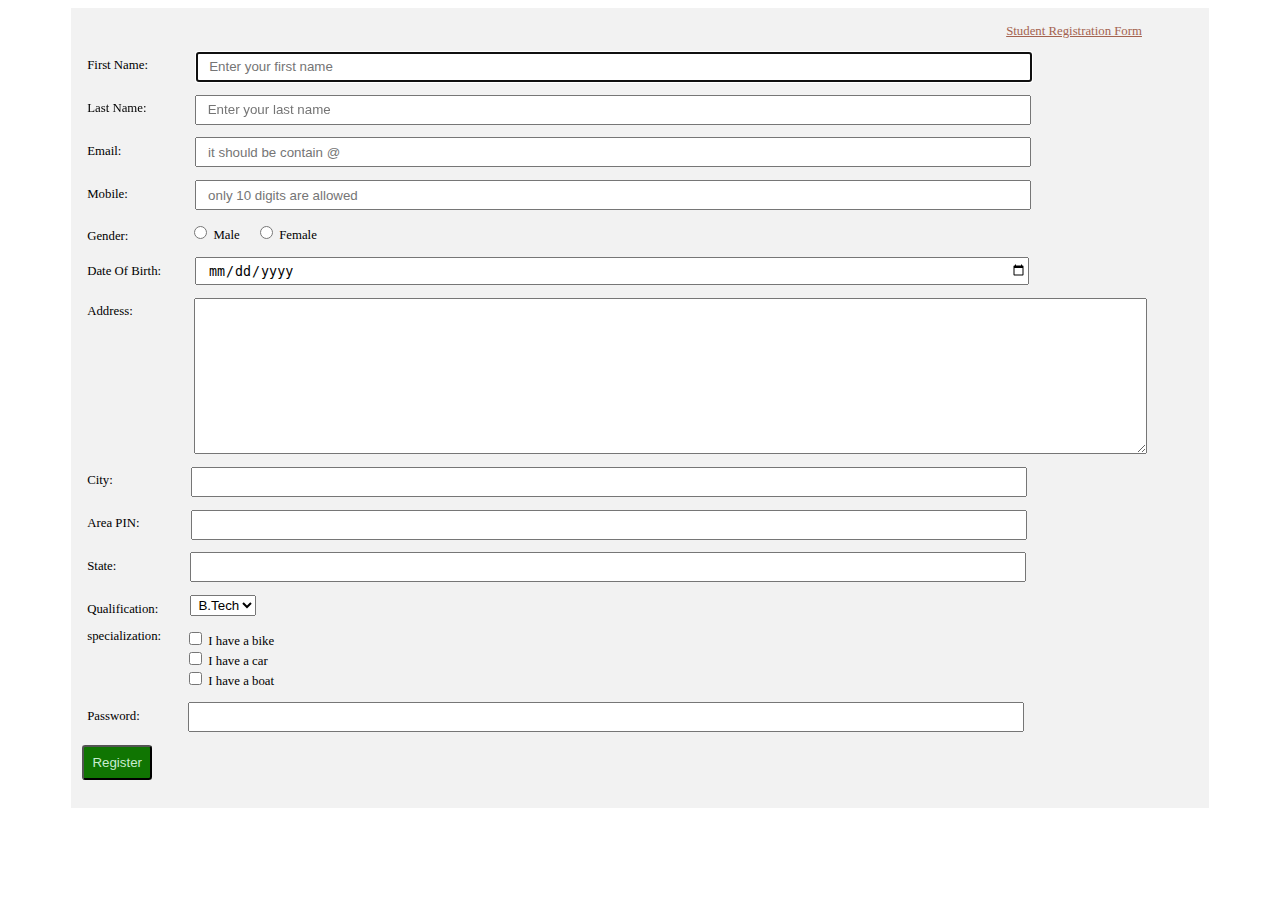
<file: Task 1/index.html>
<!DOCTYPE html>
<html lang="en">
<head>
    <meta charset="UTF-8">
    <meta name="viewport" content="width=device-width, initial-scale=1.0">
    <title>HTML Form</title>
</head>
<body style="font-size: .8rem;">
    <form class="form" style="height: 50rem; width: 90%; background-color: #f2f2f2; margin: auto; margin-top: .1rem;">
        <div class="form-body" style="margin-left: auto; height: fit-content; width: 15%; padding-top: .2rem; margin-right: 2rem;">
            <p>
                <a href="#" style="color: #a4634f;">Student Registration Form</a></p>
        </div>
        <div class="form-fields">

            <div class="fname" style="display: flex; margin-bottom: .8rem;">
               <span style="padding-top: .4rem; padding-left: 1rem;">First Name:</span> 
               <input type="text" placeholder="Enter your first name" id="fname" 
               style="height: 1.5rem; width: 72%; margin-left: 3rem; padding-left: .7rem;" required autofocus>
            </div>

            <div class="lname" style="display: flex; margin-bottom: .8rem;">
                <span style="padding-top: .4rem; padding-left: 1rem;">Last Name:</span> 
                <input type="text" placeholder="Enter your last name" id="lname" 
                style="height: 1.5rem; width: 72%; margin-left: 3rem; padding-left: .7rem;" required>
             </div>

             <div class="email" style="display: flex; margin-bottom: .8rem;">
                <span style="padding-top: .4rem; padding-left: 1rem;">Email:</span> 
                <input type="email" placeholder="it should be contain @" id="email" pattern="[a-zA-Z0-9._%+-]+@[a-zA-Z0-9.-]+\.[a-zA-Z]{2,}"
                style="height: 1.5rem; width: 72%; margin-left: 4.6rem; padding-left: .7rem;" required>
             </div>

             <div class="phone-number" style="display: flex; margin-bottom: .8rem;">
                <span style="padding-top: .4rem; padding-left: 1rem;">Mobile:</span> 
                <input type="number" placeholder="only 10 digits are allowed" id="phone-number" pattern="[0-9]{10}"
                style="height: 1.5rem; width: 72%; margin-left: 4.2rem; padding-left: .7rem;" required>
             </div>

             <div class="gender" style="display: flex; margin-bottom: .8rem;">
                <span style="padding-top: .4rem; padding-left: 1rem;">Gender:</span>
                <label style="height: 1rem; width: 10%; margin-left: 3.8rem; padding-left: 0rem;">
                    <input type="radio" name="type" value="male" id="male" required>
                    Male
                </label> 
                <label style="height: 1rem; width: 10%; margin-left: -3rem; padding-left: 0rem;">
                    <input type="radio" name="type" value="female" id="female">
                    Female
                </label> 
             </div>

             <div class="birth-date" style="display: flex; margin-bottom: .8rem;">
                <span style="padding-top: .4rem; padding-left: 1rem;">Date Of Birth:</span> 
                <input type="date" id="birth" 
                style="height: 1.5rem; width: 72%; margin-left: 2.1rem; padding-left: .7rem;" required>
             </div>

             <div class="address" style="display: flex; margin-bottom: .8rem;">
                <span style="padding-top: .4rem; padding-left: 1rem;">Address:</span> 
                <textarea name="address" id="address" cols="115" rows="10" style="margin-left: 3.8rem; padding-left: .7rem;" required></textarea>
             </div>

             <div class="city" style="display: flex; margin-bottom: .8rem;">
                <span style="padding-top: .4rem; padding-left: 1rem;">City:</span> 
                <input type="text" id="city" 
                style="height: 1.5rem; width: 72%; margin-left: 4.9rem; padding-left: .7rem;" required>
             </div>

             <div class="pin" style="display: flex; margin-bottom: .8rem;">
                <span style="padding-top: .4rem; padding-left: 1rem;">Area PIN:</span> 
                <input type="number" id="pin" 
                style="height: 1.5rem; width: 72%; margin-left: 3.2rem; padding-left: .7rem;" required>
             </div>

             <div class="state" style="display: flex; margin-bottom: .8rem;">
                <span style="padding-top: .4rem; padding-left: 1rem;">State:</span> 
                <input type="text" id="state" 
                style="height: 1.5rem; width: 72%; margin-left: 4.6rem; padding-left: .7rem;" required>
             </div>

             <div class="qualification" style="display: flex; margin-bottom: .8rem;">
                <span style="padding-top: .4rem; padding-left: 1rem;">Qualification:</span>
                <select name="qualification" id="qualification" style="height: 1.3rem; margin-left: 2rem; padding-left: .2rem;" required>
                    <option value="">B.Tech</option>
                    <option value="">B.Sc</option>
                </select> 
             </div>

             <div class="specialization" style="margin-bottom: .8rem; display: flex;">
                <div>
                <span style="padding-top: .4rem; padding-left: 1rem;">specialization:</span>
                </div>
                <div class="fields" style="margin-left: 1.5rem;">
                <input type="checkbox" id="vehicle1" name="vehicle1" value="Bike" required>
                 <label for="vehicle1"> I have a bike</label><br>
                <input type="checkbox" id="vehicle2" name="vehicle2" value="Car" required>
                <label for="vehicle2"> I have a car</label><br>
                <input type="checkbox" id="vehicle3" name="vehicle3" value="Boat" required>
                <label for="vehicle3"> I have a boat</label><br>  
            </div>
             </div>

             <div class="state" style="display: flex; margin-bottom: .8rem;">
                <span style="padding-top: .4rem; padding-left: 1rem;">Password:</span> 
                <input type="password" id="password" pattern="(?=.*\d)(?=.*[a-z])(?=.*[A-Z])(?=.*[!@#$%^&*_=+-]).{8,}" 
                style="height: 1.5rem; width: 72%; margin-left: 3rem; padding-left: .7rem;" required>
             </div>
        </div>
        <div class="submit">
            <button id="submit" style="cursor: pointer; color: #c8ecd0; background-color: #107502; padding: .5rem; border-radius: .2rem; margin-left: .7rem;">Register</button>
        </div>
    </form>

    <script>
        document.getElementById("submit").addEventListener("click",()=>{
            let fName = document.getElementById("fname").value;
            let lname = document.getElementById("lname").value;
            let email = document.getElementById("email").value;
            let phoneNumber = document.getElementById("phone-number").value;
            let male = document.getElementById("male").value;
            let female = document.getElementById("female").value;
            let birth = document.getElementById("birth").value;
            let address = document.getElementById("address").value;
            let city = document.getElementById("city").value;
            let pin = document.getElementById("pin").value;
            let state = document.getElementById("state").value;
            let que = document.getElementById("qualification").value;
            let spe = document.getElementById("vehicle1").value;
            let pass = document.getElementById("password").value;

            if(fname === "" || lname === "" || email  === "" || phoneNumber === "" || male === "" || birth === "" ||
            address === "" || city === "" || pin === "" || state === "" || que === "" || spe === "" || pass === ""){
                alert("Fill all the fields of the form !");
                return false;
            }
            else {
                alert("Form Submitted");
            }
        });
    </script>
</body>
</html>
</file>
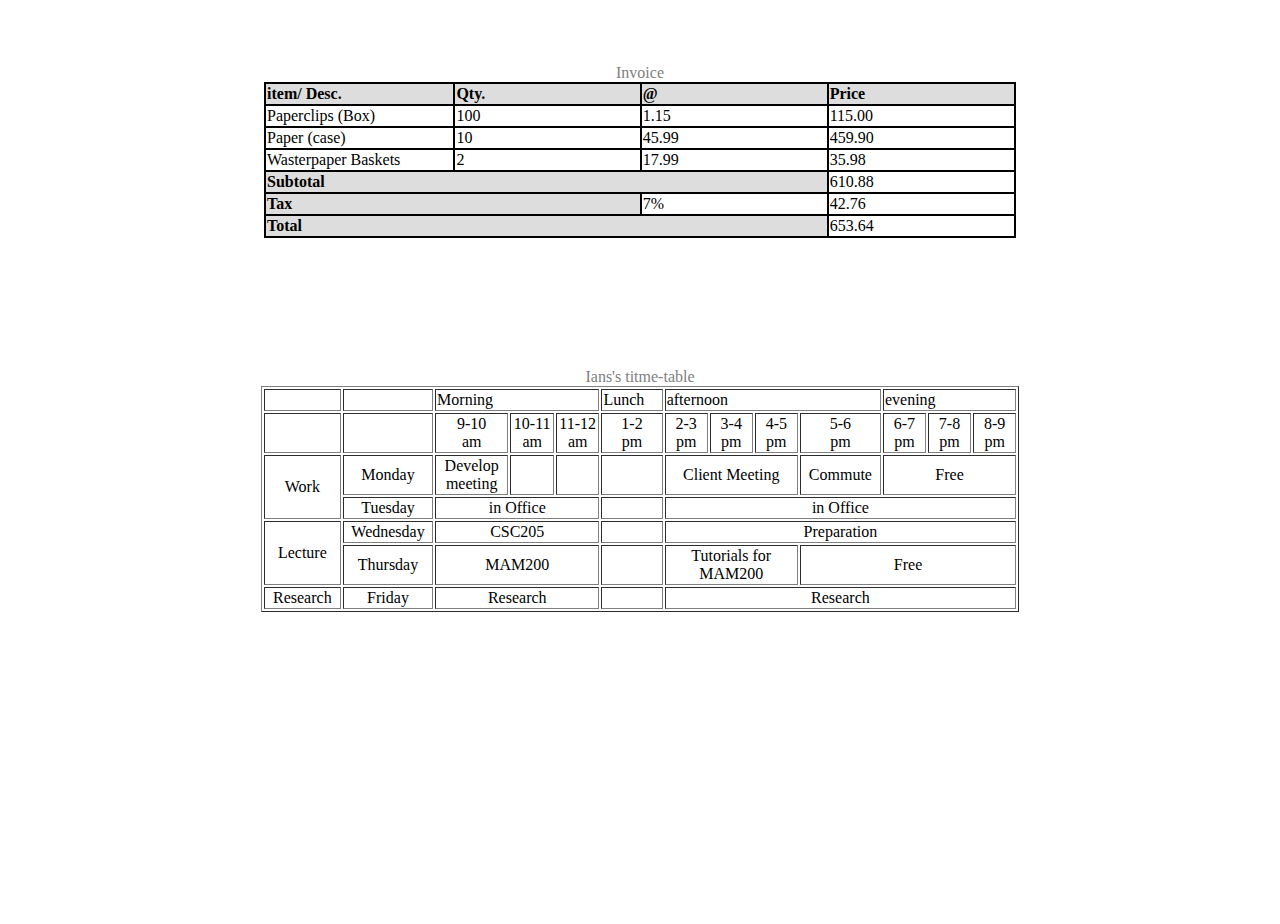
<file: Task 2/index.html>
<!DOCTYPE html>
<html lang="en">
<head>
    <meta charset="UTF-8">
    <meta name="viewport" content="width=device-width, initial-scale=1.0">
    <title>Invoices Tables</title>
    <style>
        .invoice,.invoice td, .invoice th{
            border: 2px solid;
        }
        .invoice {
            border-collapse: collapse;
            width: 47rem;
            margin-right: 1rem;
        }
        thead > tr > td {
            text-align: left;
        }
        tbody > tr > td{
            height: 1rem;
        }
        td{
            width: 12rem;
        }
        
    </style>
</head>
<body>
    <div class="tables" style="height: 100vh; width: 100%;">
        <div class="invoice-table" style="height: 20rem; width: 100%;">
            <div style="margin: auto;">
                <p style="text-align: center; transform: translateY(3rem); font-weight: 300; color:gray;">Invoice</p>
            </div>
            <table class="invoice" style="margin: auto; margin-top: 3rem;">
                <thead>
                    <tr>
                        <td style="background-color: #dddddd;"><span style="font-weight: bold;">item/ Desc.</span></td>
                        <td style="background-color: #dddddd;"><span style="font-weight: bold;">Qty.</span></td>
                        <td style="background-color: #dddddd;"><span style="font-weight: bold;">@</span></td>
                        <td style="background-color: #dddddd;"><span style="font-weight: bold;">Price</span></td>
                    </tr>
                </thead>
                <tbody>
                    <tr>
                        <td>Paperclips (Box)</td>
                        <td>100</td>
                        <td>1.15</td>
                        <td>115.00</td>
                    </tr>
                    <tr>
                        <td>Paper (case)</td>
                        <td>10</td>
                        <td>45.99</td>
                        <td>459.90</td>
                    </tr>
                    <tr>
                        <td>Wasterpaper Baskets</td>
                        <td>2</td>
                        <td>17.99</td>
                        <td>35.98</td>
                    </tr>
                    <tr>
                        <td colspan="3" style="background-color: #dddddd;"><span style="font-weight: bold;">Subtotal</span></td>
                        <td>610.88</td>
                    </tr>
                    <tr>
                        <td colspan="2" style="background-color: #dddddd;"><span style="font-weight: bold;">Tax</span></td>
                        <td>7%</td>
                        <td>42.76</td>
                    </tr>
                    <tfoot>
                        <tr>
                            <td colspan="3" style="background-color: #dddddd;"><span style="font-weight: bold;">Total</span></td>
                            <td>653.64</td>
                        </tr>
                    </tfoot>
                </tbody>
            </table>
        </div>

        <div class="schedule">
            <div style="margin: auto;">
                <p style="text-align: center; transform: translateY(1rem); font-weight: 300; color:gray;">Ians's titme-table</p>
            </div>
            <table class="time-table" border="1" style="margin-top: 3rem; width: 60%; text-align: center; margin: auto;">
                  <thead>
                    <tr>
                        <td></td>
                        <td></td>
                        <td colspan="3">Morning</td>
                        <td>Lunch</td>
                        <td colspan="4">afternoon</td>
                        <td colspan="3">evening</td>
                    </tr>
                  </thead>
                  <tbody>
                    <tr>
                        <td></td>
                        
                        <td></td>
                        <td>9-10 <br>am</td>
                        <td>10-11 <br>am</td>
                        <td>11-12 <br>am</td>
                        <td>1-2 <br>pm</td>
                        <td>2-3 <br>pm</td>
                        <td>3-4 <br>pm</td>
                        <td>4-5 <br>pm</td>
                        <td>5-6 <br>pm</td>
                        <td>6-7 pm</td>
                        <td>7-8 pm</td>
                        <td>8-9 pm</td>
                    </tr>
                    <tr>
                        <td rowspan="2">Work</td>
                        <td>Monday <br></td>
                        <td>Develop meeting</td>
                        <td></td>
                        <td></td>
                        <td></td>
                        <td colspan="3">Client Meeting</td>
                        <td>Commute</td>
                        <td colspan="3">Free</td>
                    </tr>
                    <tr>
                        <td>Tuesday</td>
                        <td colspan="3">in Office</td>
                        <td></td>
                        <td colspan="7">in Office</td>
                    </tr>
                    <tr>
                        <td rowspan="2">Lecture</td>
                        <td>Wednesday</td>
                        <td colspan="3">CSC205</td>
                        <td></td>
                        <td colspan="7">Preparation</td>
                    </tr>
                    <tr>
                        <td>Thursday</td>
                        <td colspan="3">MAM200</td>
                        <td></td>
                        <td colspan="3">Tutorials for MAM200</td>
                        <td colspan="4">Free</td>
                    </tr>
                    <tr>
                        <td>Research</td>
                        <td>Friday</td>
                        <td colspan="3">Research</td>
                        <td></td>
                        <td colspan="7">Research</td>
                    </tr>
                  </tbody>
            </table>
        </div>
    </div>
</body>
</html>
</file>
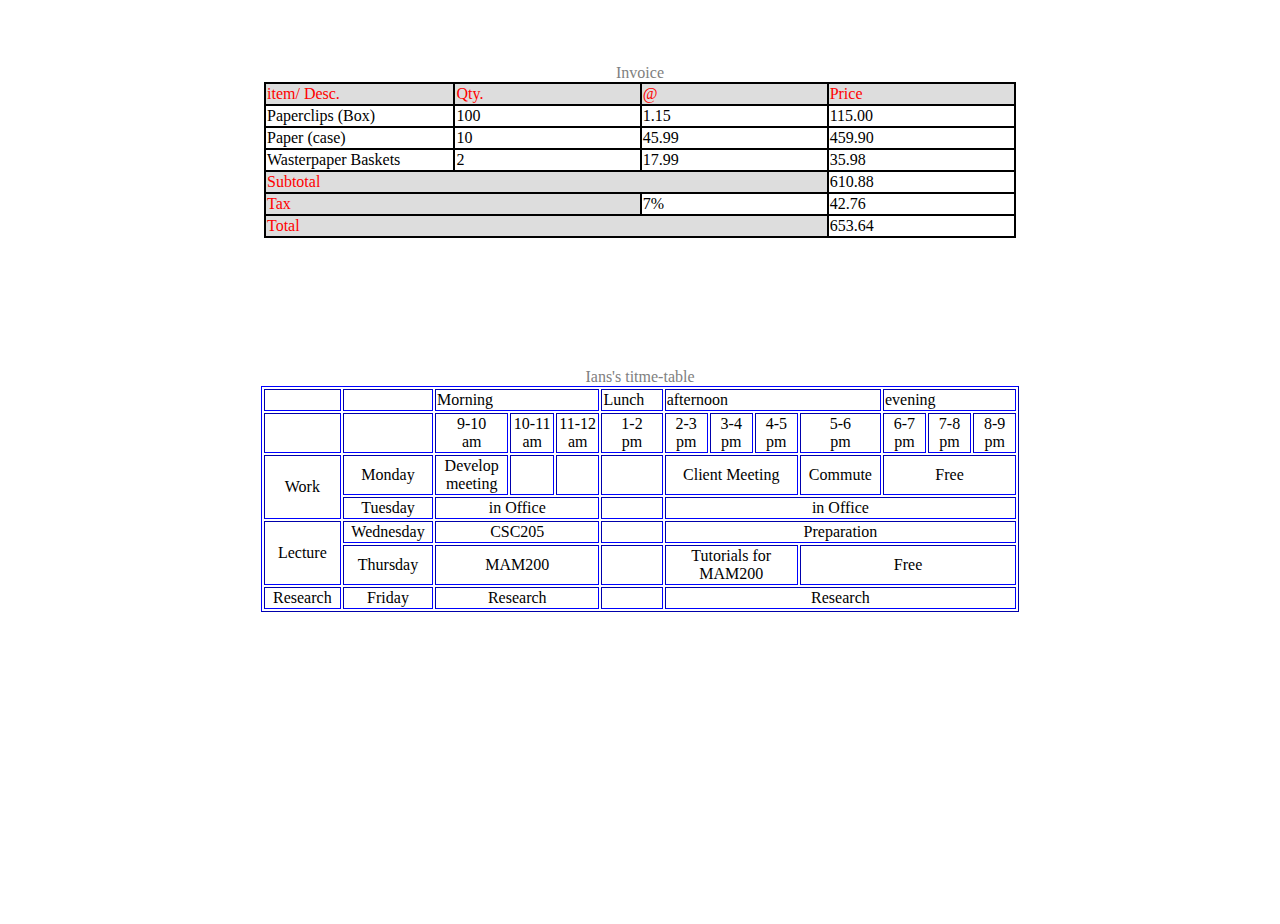
<file: Task 3/index.html>
<!DOCTYPE html>
<html lang="en">
<head>
    <meta charset="UTF-8">
    <meta name="viewport" content="width=device-width, initial-scale=1.0">
    <title>Task 3</title>
    <style>
        .invoice,.invoice td, .invoice th{
            border: 2px solid;
        }
        .invoice {
            border-collapse: collapse;
            width: 47rem;
            margin-right: 1rem;
        }
        thead > tr > td {
            text-align: left;
        }
        tbody > tr > td{
            height: 1rem;
        }
        td{
            width: 12rem;
        }
        
    </style>
</head>
<body>
    <div class="tables" style="height: 100vh; width: 100%;">
        <div class="invoice-table" style="height: 20rem; width: 100%;">
            <div style="margin: auto;">
                <p style="text-align: center; transform: translateY(3rem); font-weight: 300; color:gray;">Invoice</p>
            </div>
            <table class="invoice" style="margin: auto; margin-top: 3rem; border: 2px solid blue">
                <thead>
                    <tr>
                        <td style="background-color: #dddddd;"><span style="color: red;">item/ Desc.</span></td>
                        <td style="background-color: #dddddd;"><span style="color: red;">Qty.</span></td>
                        <td style="background-color: #dddddd;"><span style="color: red;">@</span></td>
                        <td style="background-color: #dddddd;"><span style="color: red;">Price</span></td>
                    </tr>
                </thead>
                <tbody>
                    <tr>
                        <td>Paperclips (Box)</td>
                        <td>100</td>
                        <td>1.15</td>
                        <td>115.00</td>
                    </tr>
                    <tr>
                        <td>Paper (case)</td>
                        <td>10</td>
                        <td>45.99</td>
                        <td>459.90</td>
                    </tr>
                    <tr>
                        <td>Wasterpaper Baskets</td>
                        <td>2</td>
                        <td>17.99</td>
                        <td>35.98</td>
                    </tr>
                    <tr>
                        <td colspan="3" style="background-color: #dddddd;"><span style="color: red;">Subtotal</span></td>
                        <td>610.88</td>
                    </tr>
                    <tr>
                        <td colspan="2" style="background-color: #dddddd;"><span style="color: red;">Tax</span></td>
                        <td>7%</td>
                        <td>42.76</td>
                    </tr>
                    <tfoot>
                        <tr>
                            <td colspan="3" style="background-color: #dddddd;"><span style="color: red;">Total</span></td>
                            <td>653.64</td>
                        </tr>
                    </tfoot>
                </tbody>
            </table>
        </div>

        <div class="schedule">
            <div style="margin: auto;">
                <p style="text-align: center; transform: translateY(1rem); font-weight: 300; color:gray;">Ians's titme-table</p>
            </div>
            <table class="time-table" border="1" style="border-color: blue; margin-top: 3rem; width: 60%; text-align: center; margin: auto;">
                  <thead>
                    <tr>
                        <td></td>
                        <td></td>
                        <td colspan="3">Morning</td>
                        <td>Lunch</td>
                        <td colspan="4">afternoon</td>
                        <td colspan="3">evening</td>
                    </tr>
                  </thead>
                  <tbody>
                    <tr>
                        <td></td>
                        
                        <td></td>
                        <td>9-10 <br>am</td>
                        <td>10-11 <br>am</td>
                        <td>11-12 <br>am</td>
                        <td>1-2 <br>pm</td>
                        <td>2-3 <br>pm</td>
                        <td>3-4 <br>pm</td>
                        <td>4-5 <br>pm</td>
                        <td>5-6 <br>pm</td>
                        <td>6-7 pm</td>
                        <td>7-8 pm</td>
                        <td>8-9 pm</td>
                    </tr>
                    <tr>
                        <td rowspan="2">Work</td>
                        <td>Monday <br></td>
                        <td>Develop meeting</td>
                        <td></td>
                        <td></td>
                        <td></td>
                        <td colspan="3">Client Meeting</td>
                        <td>Commute</td>
                        <td colspan="3">Free</td>
                    </tr>
                    <tr>
                        <td>Tuesday</td>
                        <td colspan="3">in Office</td>
                        <td></td>
                        <td colspan="7">in Office</td>
                    </tr>
                    <tr>
                        <td rowspan="2">Lecture</td>
                        <td>Wednesday</td>
                        <td colspan="3">CSC205</td>
                        <td></td>
                        <td colspan="7">Preparation</td>
                    </tr>
                    <tr>
                        <td>Thursday</td>
                        <td colspan="3">MAM200</td>
                        <td></td>
                        <td colspan="3">Tutorials for MAM200</td>
                        <td colspan="4">Free</td>
                    </tr>
                    <tr>
                        <td>Research</td>
                        <td>Friday</td>
                        <td colspan="3">Research</td>
                        <td></td>
                        <td colspan="7">Research</td>
                    </tr>
                  </tbody>
            </table>
        </div>
    </div>
</body>
</html>
</file>
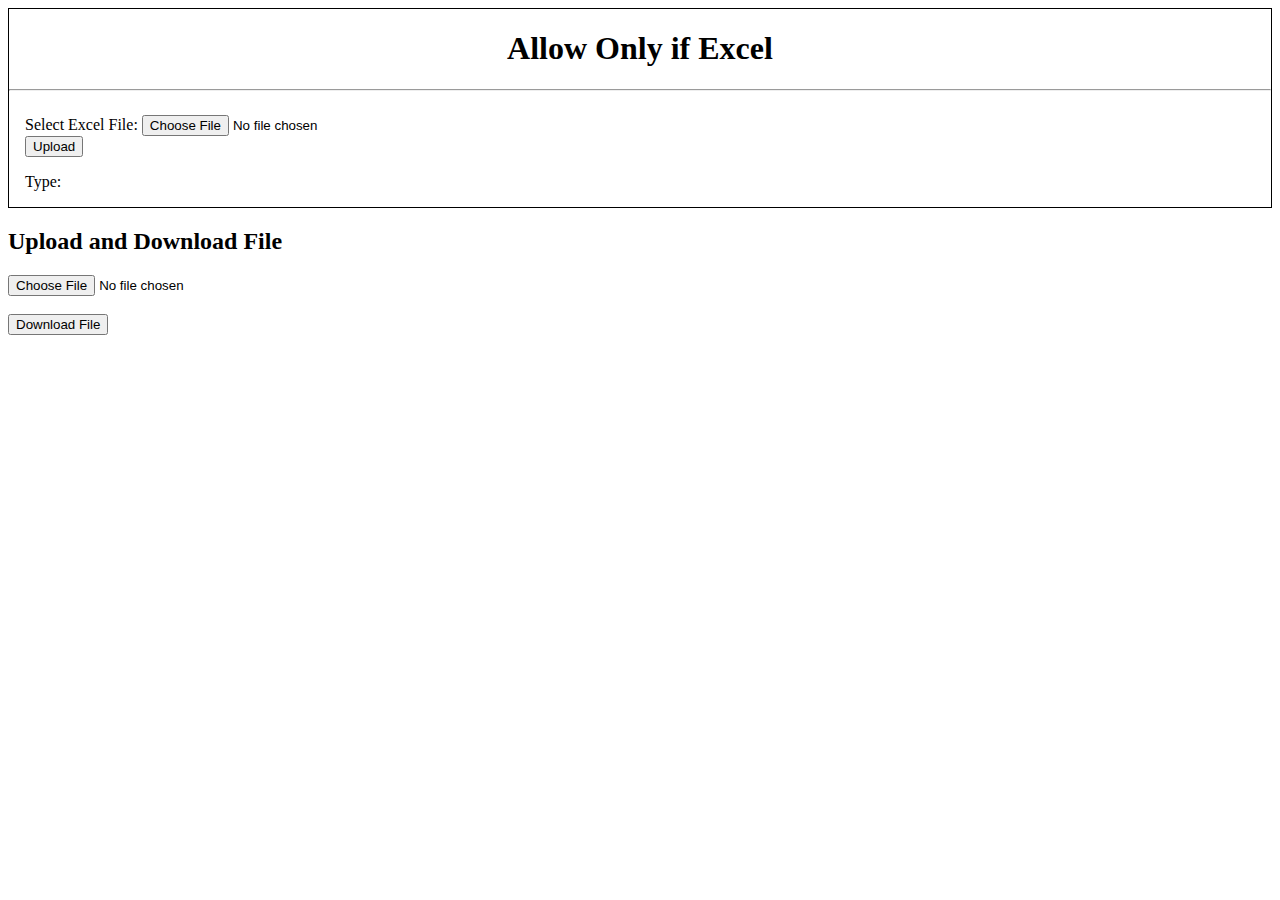
<file: Task 6/index.html>
<!DOCTYPE html>
<html lang="en">

<head>
    <meta charset="UTF-8">
    <meta name="viewport" content="width=device-width, initial-scale=1.0">
    <title>HTML form that allows only excel files</title>
</head>

<body>
    <div style="border: 1px solid black;">
        <h1 style="text-align: center;">Allow Only if Excel</h1>
        <hr>

        <form style="padding: 1rem;">
            <div>
                <label for="excel">Select Excel File:</label>
                <input type="file" id="excel" accept="excel">
            </div>
            <button type="submit" id="upload">Upload</button>
            <p id="result"></p>
            <span>Type:</span><span id="type"></span>
        </form>
    </div>

    <h2>Upload and Download File</h2>
 
<div class="container">
    <input type="file" id="file">
    <br><br>
    <button onclick="download()">Download File</button>
</div>
</body>

<script>
    document.getElementById("excel").addEventListener("change", function (e) {
    
        const file = e.target.files[0];
        if (!file) return;
        
        const fileType = file.type;
        const fileName = file.name.toLowerCase();
        const allowed = [".xls", ".xlsx"];
    
        const excel = allowed.some(ext => fileName.endsWith(ext));
    
        if (excel) {
            document.getElementById("result").innerText = "File is Excel";
            document.getElementById("type").innerText = file.name;
        } else {
            document.getElementById("result").innerText = "File is NOT Excel";
            document.getElementById("type").innerText = "";
            e.target.value = ""; 
        }
    });

    function download() {
 
        let input = document.getElementById("file");

        if (input.files.length == 0) {
         alert("Please select a file");
         return;
        }

        let file = input.files[0];

        let link = document.createElement("a");
        link.href = URL.createObjectURL(file);
        link.download = file.name;

        link.click();
    }
    </script>
    
    
</html>
</file>
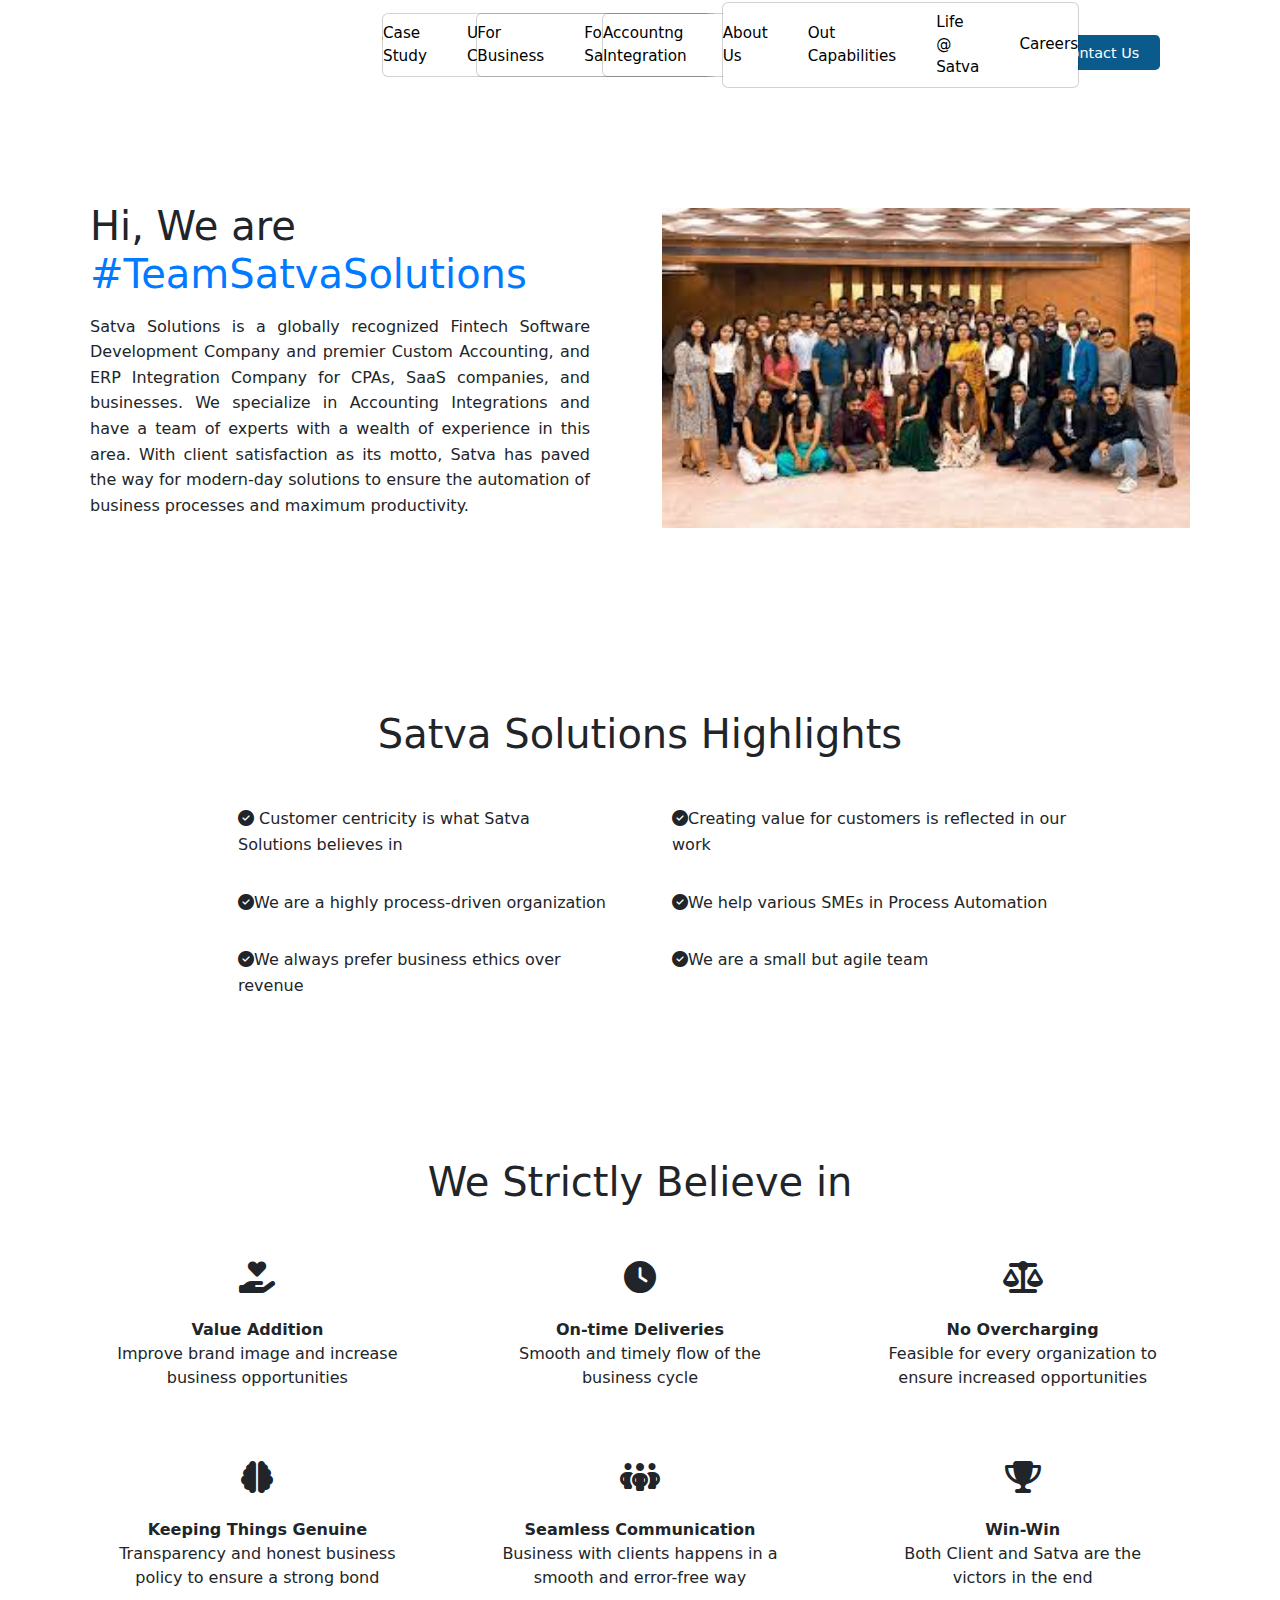
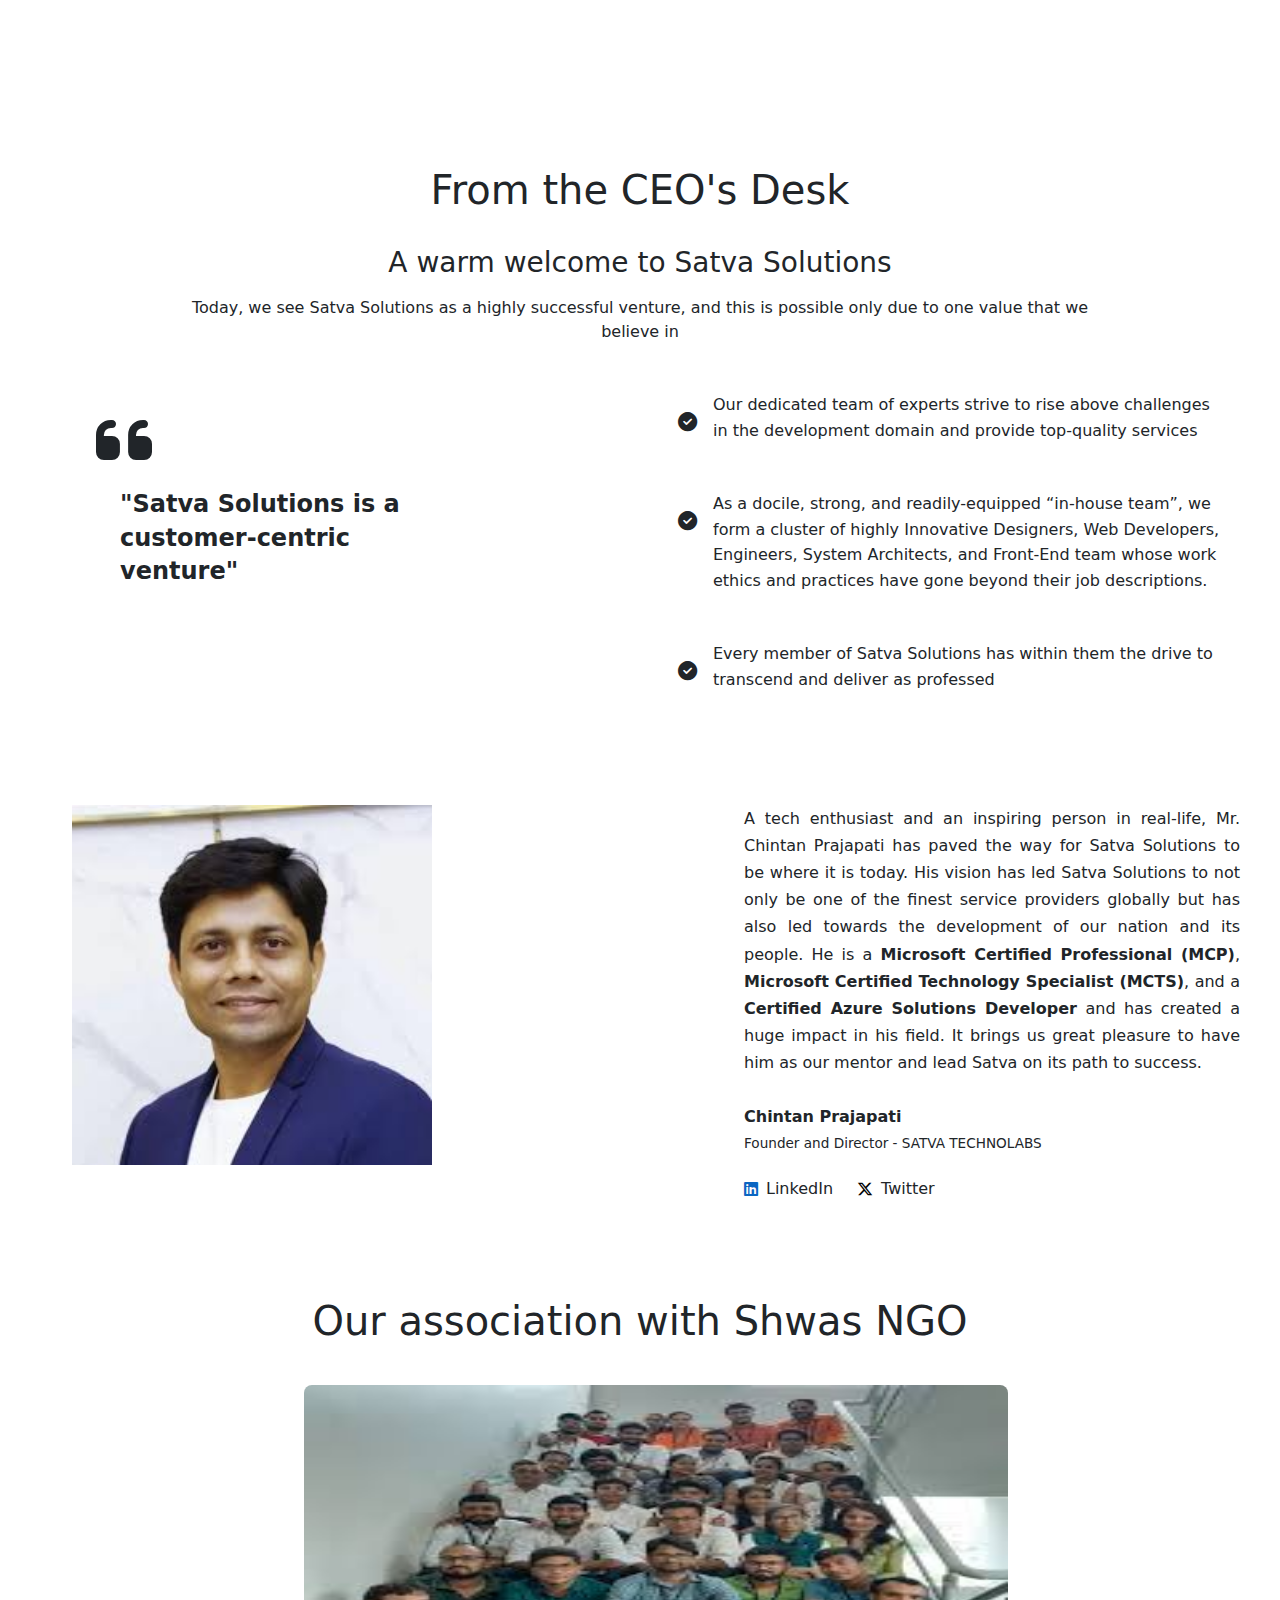
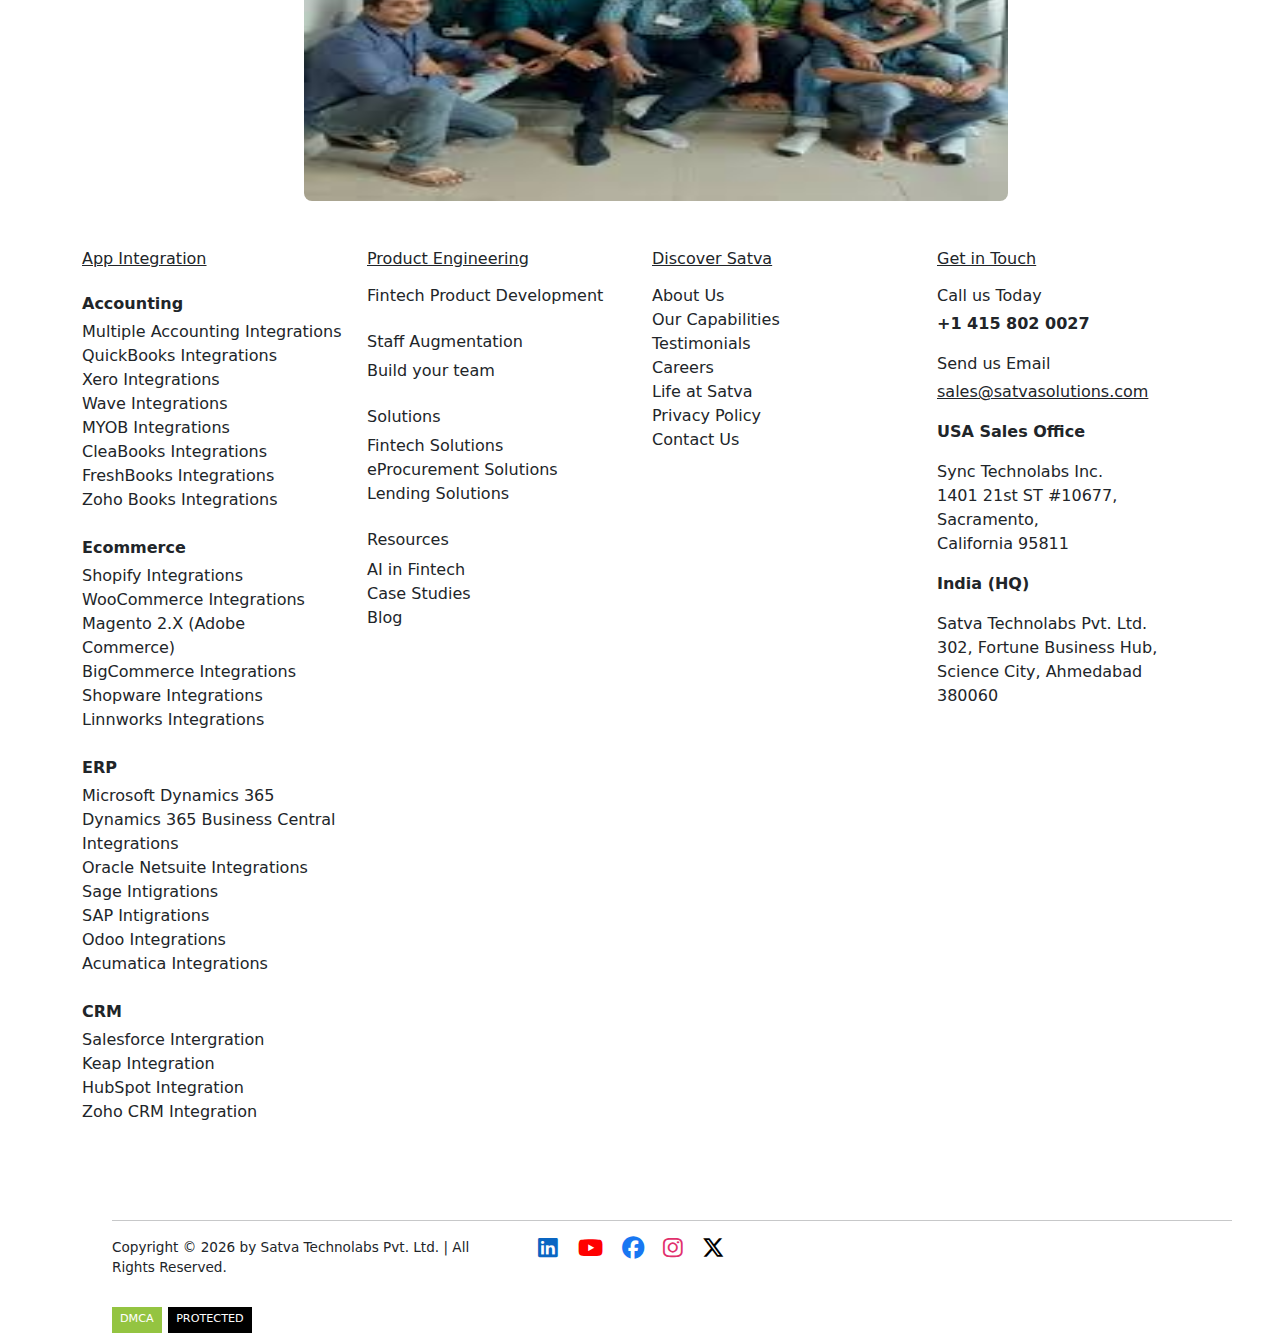
<file: Task 7/index.html>
<!DOCTYPE html>
<html lang="en">

<head>
    <meta charset="UTF-8">
    <meta name="viewport" content="width=device-width, initial-scale=1.0">
    <meta name="description" content="Satva Solutions about us page">
    <meta name="keywords" content="Satva solutions">
    <meta name="author" content="Meet Shah">
    <title>About Us</title>
    <link rel="stylesheet" href="https://cdnjs.cloudflare.com/ajax/libs/font-awesome/6.5.1/css/all.min.css">
    <link rel="stylesheet" href="style.css">
    <link href="https://cdn.jsdelivr.net/npm/bootstrap@5.3.2/dist/css/bootstrap.min.css" rel="stylesheet">
</head>

<body>

    <header class="main-header">
        <div class="header-container">


            <div class="logo">
                <img src="[data-uri]" alt="Satva Solutions">
            </div>


            <nav class="nav-menu">
                <ul>
                    <li class="dropdown">
                        <a href="#">Work</a>
                        <i class="fa-solid fa-chevron-down"></i>
                    
                        <ul class="dropdown-menu">
                            <li><a href="#">Case Study</a></li>
                            <li><a href="#">Use Case</a></li>
                            <li><a href="#">Testimonials</a></li>
                            <li><a href="#">Blog</a></li>
                        </ul>
                    </li>
                    
                    <li class="dropdown">
                        <a href="#">Solutions</a>
                        <i class="fa-solid fa-chevron-down"></i>
                    
                        <ul class="dropdown-menu">
                            <li><a href="#">For Business</a></li>
                            <li><a href="#">For Saas</a></li>
                            <li><a href="#">For Startup</a></li>
                        </ul>
                    </li>
                    
                    <li class="dropdown">
                        <a href="#">Services</a>
                        <i class="fa-solid fa-chevron-down"></i>
                    
                        <ul class="dropdown-menu">
                            <li><a href="#">Accountng Integration</a></li>
                            <li><a href="#">ERP integration</a></li>
                            <li><a href="#">Ecommerce Integration</a></li>
                            <li><a href="#">CRM Integration</a></li>
                        </ul>
                    </li>
                    
                    <li class="dropdown">
                        <a href="#">Comapny</a>
                        <i class="fa-solid fa-chevron-down"></i>
                    
                        <ul class="dropdown-menu">
                            <li><a href="#">About Us</a></li>
                            <li><a href="#">Out Capabilities</a></li>
                            <li><a href="#">Life @ Satva</a></li>
                            <li><a href="#">Careers</a></li>
                        </ul>
                    </li>
                    
                </ul>
            </nav>

            <div class="header-btn" style="margin-right: 6rem;">
                <a href="#" class="contact-btn">Contact Us</a>
            </div>

        </div>
    </header>


    <section id="hero">
        <div class="hero-container">

            <div class="hero-text">
                <h1>Hi, We are <br><span>#TeamSatvaSolutions</span></h1>
                <p>
                    Satva Solutions is a globally recognized Fintech Software Development Company and premier Custom
                    Accounting, and ERP Integration Company for CPAs, SaaS companies, and businesses. We specialize in
                    Accounting Integrations and have a team of experts with a wealth of experience in this area. With
                    client satisfaction as its motto, Satva has paved the way for modern-day solutions to ensure the
                    automation of business processes and maximum productivity.
                </p>
            </div>

            <div class="hero-image">
                <img style="height: 20rem;"
                    src="[data-uri]"
                    alt="Company">
            </div>

        </div>
    </section>

    <section id="high-lights">
        <h1 class="highlights-title">Satva Solutions Highlights</h1>

        <div class="highlights-grid">
            <p style="margin-left: 3rem;"><span><i class="fa-solid fa-circle-check"></i></span> Customer centricity is what Satva Solutions believes in</p>
            <p><span><i class="fa-solid fa-circle-check"></i></span>Creating value for customers is reflected in our work</p>

            <p style="margin-left: 3rem;"><span><i class="fa-solid fa-circle-check"></i></span>We are a highly process-driven organization</p>
            <p><span><i class="fa-solid fa-circle-check"></i></span>We help various SMEs in Process Automation</p>

            <p style="margin-left: 3rem;"><span><i class="fa-solid fa-circle-check"></i></span>We always prefer business ethics over revenue</p>
            <p><span><i class="fa-solid fa-circle-check"></i></span>We are a small but agile team</p>
        </div>
    </section>



    <section id="believe">
        <h1 class="believe-title">We Strictly Believe in</h1>

        <div class="believe-grid">

            <div class="believe-card">
                <div class="icon"><i class="fa-solid fa-hand-holding-heart"></i></div>
                <p class="card-title">Value Addition</p>
                <p>Improve brand image and increase business opportunities</p>
            </div>

            <div class="believe-card">
                <div class="icon"><i class="fa-solid fa-clock"></i></div>
                <p class="card-title">On-time Deliveries</p>
                <p>Smooth and timely flow of the business cycle</p>
            </div>

            <div class="believe-card">
                <div class="icon"><i class="fa-solid fa-scale-balanced"></i></div>
                <p class="card-title">No Overcharging</p>
                <p>Feasible for every organization to ensure increased opportunities</p>
            </div>

            <div class="believe-card offset">
                <div class="icon" style="transform: translateY(-2rem);"><i class="fa-solid fa-brain"></i></div>
                <p class="card-title" style="transform: translateY(-2rem);">Keeping Things Genuine</p>
                <p style="transform: translateY(-2rem);">Transparency and honest business policy to ensure a strong bond</p>
            </div>

            <div class="believe-card">
                <div class="icon"><i class="fa-solid fa-people-group"></i></div>
                <p class="card-title">Seamless Communication</p>
                <p>Business with clients happens in a smooth and error-free way</p>
            </div>

            <div class="believe-card">
                <div class="icon"><i class="fa-solid fa-trophy"></i></div>
                <p class="card-title">Win-Win</p>
                <p>Both Client and Satva are the victors in the end</p>
            </div>

        </div>
    </section>


    <section id="ceo-desk">
        <h1 class="ceo-main-title" style="margin-right: 9rem;">From the CEO's Desk</h1>

        <div class="ceo-intro">
            <h3>A warm welcome to Satva Solutions</h3>
            <p>
                Today, we see Satva Solutions as a highly successful venture, and this is possible only
                due to one value that we believe in
            </p>
        </div>

        <div class="ceo-layout">

            <div class="ceo-quote">
                <i class="fa-solid fa-quote-left"></i>
                <p>
                    "Satva Solutions is a <br>
                    customer-centric venture"
                </p>
            </div>


            <div class="ceo-points">
                <div class="point">
                    <i class="fa-solid fa-circle-check"></i>
                    <p>
                        Our dedicated team of experts strive to rise above challenges in the
                        development domain and provide top-quality services
                    </p>
                </div>

                <div class="point">
                    <i class="fa-solid fa-circle-check"></i>
                    <p>
                        As a docile, strong, and readily-equipped “in-house team”, we form a cluster of
                        highly Innovative Designers, Web Developers, Engineers, System Architects, and
                        Front-End team whose work ethics and practices have gone beyond their job
                        descriptions.
                    </p>
                </div>

                <div class="point">
                    <i class="fa-solid fa-circle-check"></i>
                    <p>
                        Every member of Satva Solutions has within them the drive to transcend and
                        deliver as professed
                    </p>
                </div>
            </div>

        </div>
    </section>

    <section id="about-ceo">
        <div class="about-ceo-wrapper">


            <div class="ceo-image">
                <img style="margin-left: 2rem;"
                    src="[data-uri]"
                    alt="Chintan Prajapati">
            </div>

            <div class="ceo-info" style="margin-left: 16rem;">
                <p class="ceo-text">
                    A tech enthusiast and an inspiring person in real-life, Mr. Chintan Prajapati has paved the way
                    for Satva Solutions to be where it is today. His vision has led Satva Solutions to not only be
                    one of the finest service providers globally but has also led towards the development of our
                    nation and its people. He is a
                    <strong>Microsoft Certified Professional (MCP)</strong>,
                    <strong>Microsoft Certified Technology Specialist (MCTS)</strong>, and a
                    <strong>Certified Azure Solutions Developer</strong> and has created a huge impact in his field.
                    It brings us great pleasure to have him as our mentor and lead Satva on its path to success.
                </p>

                <p class="ceo-name">Chintan Prajapati</p>
                <p class="ceo-role">Founder and Director - SATVA TECHNOLABS</p>

                <div class="ceo-socials">
                    <a href="https://www.linkedin.com/in/chintanprajapati/" target="_blank">
                        <i class="fa-brands fa-linkedin"></i>
                        <span>LinkedIn</span>
                    </a>

                    <a href="https://x.com/chintanprajapat/" target="_blank">
                        <i class="fa-brands fa-x-twitter"></i>
                        <span>Twitter</span>
                    </a>
                </div>
            </div>

        </div>
    </section>



    <section class="ngo">
        <h1>Our association with Shwas NGO</h1>

        <div class="ngo-img">
            <img src="[data-uri]"
                alt="NGO contribution">
        </div>
    </section>
    
    <section id="main-footer" class="mt-5">
        <div class="container">
          <div class="row gy-4">
      
            <div class="col-lg-3 col-md-6">
              <h6 class="text-decoration-underline">App Integration</h6>
      
              <p class="fw-bold mt-4 mb-1">Accounting</p>
              <ul class="list-unstyled">
                <li>Multiple Accounting Integrations</li>
                <li>QuickBooks Integrations</li>
                <li>Xero Integrations</li>
                <li>Wave Integrations</li>
                <li>MYOB Integrations</li>
                <li>CleaBooks Integrations</li>
                <li>FreshBooks Integrations</li>
                <li>Zoho Books Integrations</li>
              </ul>
      
              <p class="fw-bold mt-4 mb-1">Ecommerce</p>
              <ul class="list-unstyled">
                <li>Shopify Integrations</li>
                <li>WooCommerce Integrations</li>
                <li>Magento 2.X (Adobe Commerce)</li>
                <li>BigCommerce Integrations</li>
                <li>Shopware Integrations</li>
                <li>Linnworks Integrations</li>
              </ul>
      
              <p class="fw-bold mt-4 mb-1">ERP</p>
              <ul class="list-unstyled">
                <li>Microsoft Dynamics 365</li>
                <li>Dynamics 365 Business Central Integrations</li>
                <li>Oracle Netsuite Integrations</li>
                <li>Sage Intigrations</li>
                <li>SAP Intigrations</li>
                <li>Odoo Integrations</li>
                <li>Acumatica Integrations</li>
              </ul>
      
              <p class="fw-bold mt-4 mb-1">CRM</p>
              <ul class="list-unstyled">
                <li>Salesforce Intergration</li>
                <li>Keap Integration</li>
                <li>HubSpot Integration</li>
                <li>Zoho CRM Integration</li>
              </ul>
            </div>
      
        
            <div class="col-lg-3 col-md-6">
              <h6 class="text-decoration-underline">Product Engineering</h6>
      
              <ul class="list-unstyled mt-3">
                <li>Fintech Product Development</li>
              </ul>
      
              <h6 class="mt-4">Staff Augmentation</h6>
              <ul class="list-unstyled">
                <li>Build your team</li>
              </ul>
      
              <h6 class="mt-4">Solutions</h6>
              <ul class="list-unstyled">
                <li>Fintech Solutions</li>
                <li>eProcurement Solutions</li>
                <li>Lending Solutions</li>
              </ul>
      
              <h6 class="mt-4">Resources</h6>
              <ul class="list-unstyled">
                <li>AI in Fintech</li>
                <li>Case Studies</li>
                <li>Blog</li>
              </ul>
            </div>
      
            <div class="col-lg-3 col-md-6">
              <h6 class="text-decoration-underline">Discover Satva</h6>
              <ul class="list-unstyled mt-3">
                <li>About Us</li>
                <li>Our Capabilities</li>
                <li>Testimonials</li>
                <li>Careers</li>
                <li>Life at Satva</li>
                <li>Privacy Policy</li>
                <li>Contact Us</li>
              </ul>
            </div>
      
         
            <div class="col-lg-3 col-md-6">
              <h6 class="text-decoration-underline">Get in Touch</h6>
      
              <p class="mt-3 mb-1">Call us Today</p>
              <p class="fw-bold">+1 415 802 0027</p>
      
              <p class="mb-1">Send us Email</p>
              <p class="text-decoration-underline">sales@satvasolutions.com</p>
      
              <p class="fw-bold mt-3">USA Sales Office</p>
              <p class="mb-2">
                Sync Technolabs Inc.<br>
                1401 21st ST #10677, Sacramento,<br>
                California 95811
              </p>
      
              <p class="fw-bold mt-3">India (HQ)</p>
              <p>
                Satva Technolabs Pvt. Ltd.<br>
                302, Fortune Business Hub,<br>
                Science City, Ahmedabad 380060
              </p>
            </div>
      
          </div>
        </div>
      </section>
      
    <!-- <section id="links">
        <div class="links-container">
            <table> 
                <thead>
                    <tr>
                  <td class="heading"><span class="table-head">App Integration</span></td>
                  <td class="heading"><span class="table-head">Product Engineering</span></td>
                  <td class="heading"><span class="table-head">Dscover Satva</span></td>
                  <td class="heading"><span class="table-head">Get in touch</span></td>
                    </tr>
                </thead>
                <tbody>
                    <tr>
                        <td><span style="font-weight: bolder;">Accounting</span></td>
                        <td>Fintech Product Development</td>
                        <td>About Us</td>
                        <td class="space" style="padding-top: 1rem;">Call Us Today <br>+1 415 802 0027</td>
                    </tr>
                    <tr>
                        <td class="space vertical">Multiple accouting integration</td>
                        <td></td>
                        <td class="space vertical">Our Capabilities</td>
                        <td>Send us Email <br>sales@satvasolutions.com</td>
                    </tr>
                    <tr>
                        <td class="space vertical">Quickbook integration</td>
                        <td class="space"><span class="bold-text">Staff Aumantation</span></td>
                        <td class="space vertical" >Testinomial</td>
                    </tr>
                    <tr>
                        <td class="space vertical">Xero Integration</td>
                        <td class="space">Build your Team</td>
                        <td class="space vertical">Careers</td>
                        <td>
                            <i class="fa-solid fa-flag-usa"></i>
                            <span>USA Sales Office</span>
                        </td>
                    </tr>
                    <tr>
                        <td class="space vertical" >Wave Integration</td>
                        <td></td>
                        <td class="space vertical">Life at satva</td>
                        <td>Sync Technolabs Inc.</td>
                    </tr>
                    <tr>
                        <td class="space vertical">MYOB Integration</td>
                        <td class="space"><span class="bold-text">Solutions</span></td>
                        <td class="space vertical">Privacy Policy</td>
                        <td>1401 21st ST #10677, Sacramento,<br> California 95811</td>
                    </tr>
                    <tr>
                        <td class="space vertical">CleaBooks Integrations</td>
                        <td class="space">Fintech solutions</td>
                        <td class="space vertical">Contact us</td>
                        <td>
                            <i style="transform: translateY(1rem);" class="fa-solid fa-flag-usa">
                            <span class="vertical" style="font-family: 'Times New Roman' ">India (HQ)</span></i>
                            
                        </td>
                    </tr>
                    <tr>
                        <td class="space vertical">Freshbooks integration</td>
                        <td class="space">eProcurement Solutions</td>
                        <td></td>
                        <td style="transform: translateY(1rem);">Satva Technolabs Pvt. Ltd.</td>
                    </tr>
                    <tr>
                        <td class="space vertical">Zoho Books Integration</td>
                        <td class="space">Lending Solutions</td>
                        <td></td>
                        <td style="transform: translateY(1rem);">302, Fortune Business Hub, Besides <br> Shell Petrol Pump, Science City,<br> Ahmedabad 380060, Gujarat, India.</td>
                    </tr>
                    <tr>
                        <td><span class="bold-text">Ecommerce</span></td>
                    </tr>
                    <tr>
                        <td class="space">Shopify Integration</td>
                        <td class="space"><span class="bold-text">Resource</span></td>
                    </tr>
                    <tr>
                        <td class="space">Woocomerce integration</td>
                        <td class="space">AI in Fintech</td>
                    </tr>
                    <tr>
                        <td class="space">Magento 2.X (Adobe commerce) <br>Integrations</td>
                        <td class="space">Case Studies</td>
                    </tr>
                    <tr>
                        <td class="space">BigCommerce Integrations</td>
                        <td class="space">Blog</td>
                    </tr>
                    <tr>
                        <td class="space">Shopware Integrations</td>
                    </tr>
                    <tr>
                        <td class="space">Linnworks Integrations</td>
                    </tr>
                    <tr>
                        <td style="padding-top: 1rem;"><span class="bold-text">ERP</span></td>
                    </tr>
                    <tr>
                        <td class="space">Microsoft Dynamics 365 <br> Integrations</td>
                    </tr>
                    <tr>
                        <td class="space">Dynamics 365 Business Central <br> Integrations</td>
                    </tr>
                    <tr>
                        <td class="space">Oracle Netsuite Integrations</td>
                    </tr>
                    <tr>
                        <td class="space">Sage Integrations</td>
                    </tr>
                    <tr>
                        <td class="space">SAP Integrations</td>
                    </tr>
                    <tr>
                        <td class="space">Odoo integrations</td>
                    </tr>
                    <tr>
                        <td>Acumatica Integrations</td>
                    </tr>
                    <tr>
                        <td style="padding-top: 1rem;"><span class="bold-text">CRM</span></td>
                    </tr>
                    <tr>
                        <td class="space">Saleforce integration</td>
                    </tr>
                    <tr>
                        <td class="space">Keap Integrations</td>
                    </tr>
                    <tr>
                        <td class="space">HubSpot Integrations</td>
                    </tr>
                    <tr>
                        <td class="space">ZohoCRM Integrations</td>
                    </tr>
                </tbody>
             </table>
        </div>
       
    </section> -->

    <footer id="footer">
        <hr style="margin-right: 3rem;">

        <div class="footer-container">


            <div class="footer-left">
                <p class="copyright">
                    Copyright © 2026 by Satva Technolabs Pvt. Ltd. | All Rights Reserved.
                </p>

                <div class="dmca">
                    <span class="dmca-tag">DMCA</span>
                    <span class="protected-tag">PROTECTED</span>
                </div>
            </div>

            <!-- <div class="footer-links">
                <div>
                    <h4>Company</h4>
                    <a href="#">About Us</a>
                    <a href="#">Careers</a>
                    <a href="#">Contact</a>
                </div>

                <div>
                    <h4>Services</h4>
                    <a href="#">Web Development</a>
                    <a href="#">FinTech Solutions</a>
                    <a href="#">ERP Integration</a>
                </div>

                <div>
                    <h4>Legal</h4>
                    <a href="#">Privacy Policy</a>
                    <a href="#">Terms & Conditions</a>
                    <a href="#">Cookie Policy</a>
                </div>
            </div> -->


            <div class="footer-right">
                <div class="social-icons">
                    <i class="fa-brands fa-linkedin"></i>
                    <i class="fa-brands fa-youtube"></i>
                    <i class="fa-brands fa-facebook"></i>
                    <i class="fa-brands fa-instagram"></i>
                    <i class="fa-brands fa-x-twitter"></i>
                </div>

                <!-- <div class="address">
                    <div class="address-head">
                        <i class="fa-solid fa-flag"></i>
                        <span>India (HQ)</span>
                    </div>

                    <strong>Satva Technolabs Pvt. Ltd.</strong>
                    <p>
                        302, Fortune Business Hub, Besides Shell Petrol Pump,<br> Science City, Ahmedabad 380060, Gujarat, India.
                    </p>
                </div> -->
            </div>
        </div>
    </footer>


</body>

</html>
</file>
<file: Task 7/style.css>
.main-header {
    width: 100%;
    background: white;
    position: sticky;
    top: 0;
    z-index: 1000;
}

.header-container {
    max-width: 1300px;
    margin: auto;
    padding: 0.8rem 1.5rem;
    display: flex;
    align-items: center;
    justify-content: space-between;
}


.logo img {
    height: 80px;
    width: 90px;
    padding-left: 6rem;
}


.nav-menu ul {
    list-style: none;
    display: flex;
    gap: 2.5rem;
    align-items: center;
}

.nav-menu li {
    display: flex;
    align-items: center;
    gap: 0.3rem;
    cursor: pointer;
}

.nav-menu a {
    text-decoration: none;
    color: #000;
    font-size: 0.95rem;
    font-weight: 500;
}

.nav-menu i {
    font-size: 0.7rem;
}

.contact-btn {
    background: #0b5a8c;
    color: white;
    text-decoration: none;
    padding: 0.6rem 1.3rem;
    border-radius: 0.3rem;
    font-size: 0.9rem;
    font-weight: 500;
}

.nav-menu li:hover a {
    color: #0b5a8c;
}

.contact-btn:hover {
    background: #08456b;
}


#hero {
    padding: 6rem 2rem;
}

.hero-container {
    max-width: 1100px;
    margin: auto;
    display: flex;
    align-items: center;
    justify-content: space-between;
    gap: 3rem;
    flex-wrap: wrap;
}

.hero-text {
    max-width: 500px;
}

.hero-text h1 {
    font-size: 2.5rem;
    margin-bottom: 1rem;
}

.hero-text span {
    color: #007bff;
}

.hero-text p {
    line-height: 1.6;
    text-align: justify;
}

.hero-image img {
    height: 280px;
}


#highlights {
    padding: 5rem 2rem;
    background-color: #f9f9f9;
}

#highlights h1 {
    text-align: center;
    margin-bottom: 3rem;
}

.highlight-grid {
    max-width: 900px;
    margin: auto;
    display: grid;
    grid-template-columns: repeat(2, 1fr);
    gap: 1.5rem;
}

.highlight-grid p {
    background: #fff;
    padding: 1rem;
    border-left: 4px solid #007bff;
}


#believe {
    padding: 5rem 2rem;
}

#believe h1 {
    text-align: center;
    margin-bottom: 3rem;
}

.believe-cards {
    max-width: 1100px;
    margin: auto;
    display: grid;
    grid-template-columns: repeat(auto-fit, minmax(250px, 1fr));
    gap: 2rem;
}

.card {
    text-align: center;
    padding: 2rem;
    border: 1px solid #ddd;
    border-radius: 10px;
    transition: 0.3s;
}

.card i {
    font-size: 2rem;
    color: #007bff;
    margin-bottom: 1rem;
}

.card h3 {
    margin-bottom: 0.5rem;
}
#high-lights {
    margin-top: 5rem;
}

.highlights-title {
    text-align: center;
    margin-bottom: 3rem;
}

.highlights-grid {
    max-width: 900px;
    margin: auto;
    display: grid;
    grid-template-columns: repeat(2, 1fr);
    gap: 2rem 4rem;
}

.highlights-grid p {
    margin: 0;
    line-height: 1.6;
}

#believe {
    margin-top: 5rem;
}

.believe-title {
    text-align: center;
    margin-bottom: 4rem;
}

.believe-grid {
    max-width: 1100px;
    margin: auto;
    display: grid;
    grid-template-columns: repeat(3, 1fr);
    gap: 3rem;
}

.believe-card {
    text-align: center;
    max-width: 18rem;
    margin: auto;
}

.believe-card .icon {
    font-size: 2rem;
    margin-bottom: 1rem;
}

.card-title {
    font-weight: bold;
    margin-bottom: 0.5rem;
}

.offset {
    transform: translateY(2rem);
}


#ceo-msg {
    margin-top: 5rem;
}

.ceo-title {
    text-align: center;
    margin-bottom: 2rem;
}

.ceo-greeting {
    text-align: center;
    max-width: 700px;
    margin: auto;
    margin-bottom: 4rem;
}

.ceo-greeting p {
    margin-top: 0.5rem;
}

.ceo-content {
    max-width: 1100px;
    margin: auto;
    display: flex;
    gap: 4rem;
    align-items: flex-start;
}

.ceo-quote {
    max-width: 350px;
}

.ceo-quote  p{
    margin-left: 4rem;
}

.ceo-quote i {
    font-size: 4rem;
    margin-bottom: 1rem;
    display: block;
    margin-left: 2.5rem;
}

.ceo-quote cite {
    font-size: 2rem;
    font-style: normal;
}

.ceo-messages {
    max-width: 500px;
}

.ceo-messages p {
    margin-bottom: 2rem;
    font-size: 1.125rem;
}



#ceo-desk {
    margin-top: 5rem;
    padding: 0 2rem;
}

.ceo-main-title {
    text-align: center;
    margin-bottom: 2rem;
    margin-left: 9rem;
}

.ceo-intro {
    text-align: center;
    max-width: 950px;
    margin: auto;
    margin-bottom: 4rem;
}

.ceo-intro > p {
    margin-top: 1rem;
}

.ceo-layout {
    max-width: 1200px;
    margin: auto;
    display: flex;
    gap: 5rem;
    align-items: flex-start;
}


.ceo-quote {
    width: 42rem;
    transform: translateX(1rem);
}

.ceo-quote i {
    font-size: 4rem;
    display: block;
    margin-bottom: 1rem;
}

.ceo-quote p {
    font-size: 1.5rem;
    font-weight: 600;
    line-height: 1.4;
}


.ceo-points {
    display: flex;
    flex-direction: column;
    gap: 2rem;
    width: 34rem;
    margin-left: 13rem;
}

.point {
    display: flex;
    gap: 1rem;
    align-items: flex-start;
}

.point i {
    font-size: 1.2rem;
    margin-top: 0.3rem;
}

.point p {
    font-size: 1rem;
    line-height: 1.6;
    transform: translateY(-1rem);
}

.ngo h1{
    text-align: center;
    margin-top: 6rem;
}

.ngo-img img{
    margin-left: 19rem;
    margin-top: 2rem;
    width: 44rem;
    height: 26rem;
    border-radius: .5rem;
}

#about-ceo {
    margin-top: 5rem;
    padding: 0 2rem;
}


.about-ceo-wrapper {
    max-width: 1200px;
    margin: auto;
    display: flex;
    gap: 3.5rem;
    align-items: flex-start;
}


.ceo-image {
    flex-shrink: 0;
}

.ceo-image img {
    width: 360px;
    height: auto;
    display: block;
    margin-left: 3rem;
}


.ceo-info {
    max-width: 720px;
}

.ceo-text {
    text-align: justify;
    line-height: 1.7;
    margin-bottom: 1.8rem;
}


.ceo-name {
    font-weight: 700;
    margin-bottom: 0.2rem;
}

.ceo-role {
    font-size: 0.85rem;
    margin-bottom: 1.5rem;
}


.ceo-socials {
    display: flex;
    gap: 1.5rem;
}

.ceo-socials a {
    display: flex;
    align-items: center;
    gap: 0.5rem;
    text-decoration: none;
    color: inherit;
    font-size: 1rem;
}

#footer {
    margin-top: 5rem;
    font-size: 0.85rem;
    padding-left: 7rem;
}

.footer-container {
    max-width: 1300px;
    margin: auto;
    display: grid;
    grid-template-columns: 1.2fr 1fr 1.2fr;
    gap: 3rem;
    align-items: start;
}

.footer-left {
    display: flex;
    flex-direction: column;
    gap: 0.8rem;
}

.dmca {
    display: flex;
    gap: 0.4rem;
}

.dmca-tag {
    padding: 0.3rem 0.5rem;
    font-size: 0.7rem;
    background: #94c441;
    color: white;
}

.protected-tag {
    padding: 0.3rem 0.5rem;
    font-size: 0.7rem;
    background: black;
    color: white;
}


.footer-links {
    display: flex;
    justify-content: space-between;
    gap: 2rem;
}

.footer-links h4 {
    margin-bottom: 0.5rem;
    font-size: 0.9rem;
}

.footer-links a {
    display: block;
    text-decoration: none;
    color: inherit;
    margin-bottom: 0.4rem;
}


.footer-right {
    display: flex;
    flex-direction: column;
    gap: 1.5rem;
}

.social-icons {
    display: flex;
    gap: 1.2rem;
    font-size: 1.4rem;
}


.fa-linkedin { color: #0A66C2; }
.fa-youtube { color: #FF0000; }
.fa-facebook { color: #1877F2; }
.fa-instagram { color: #E1306C; }
.fa-x-twitter { color: #000000; }

.address-head {
    display: flex;
    gap: 0.5rem;
    align-items: center;
    margin-bottom: 0.3rem;
}

.address p {
    max-width: 22rem;
    line-height: 1.5;
}
</file>
